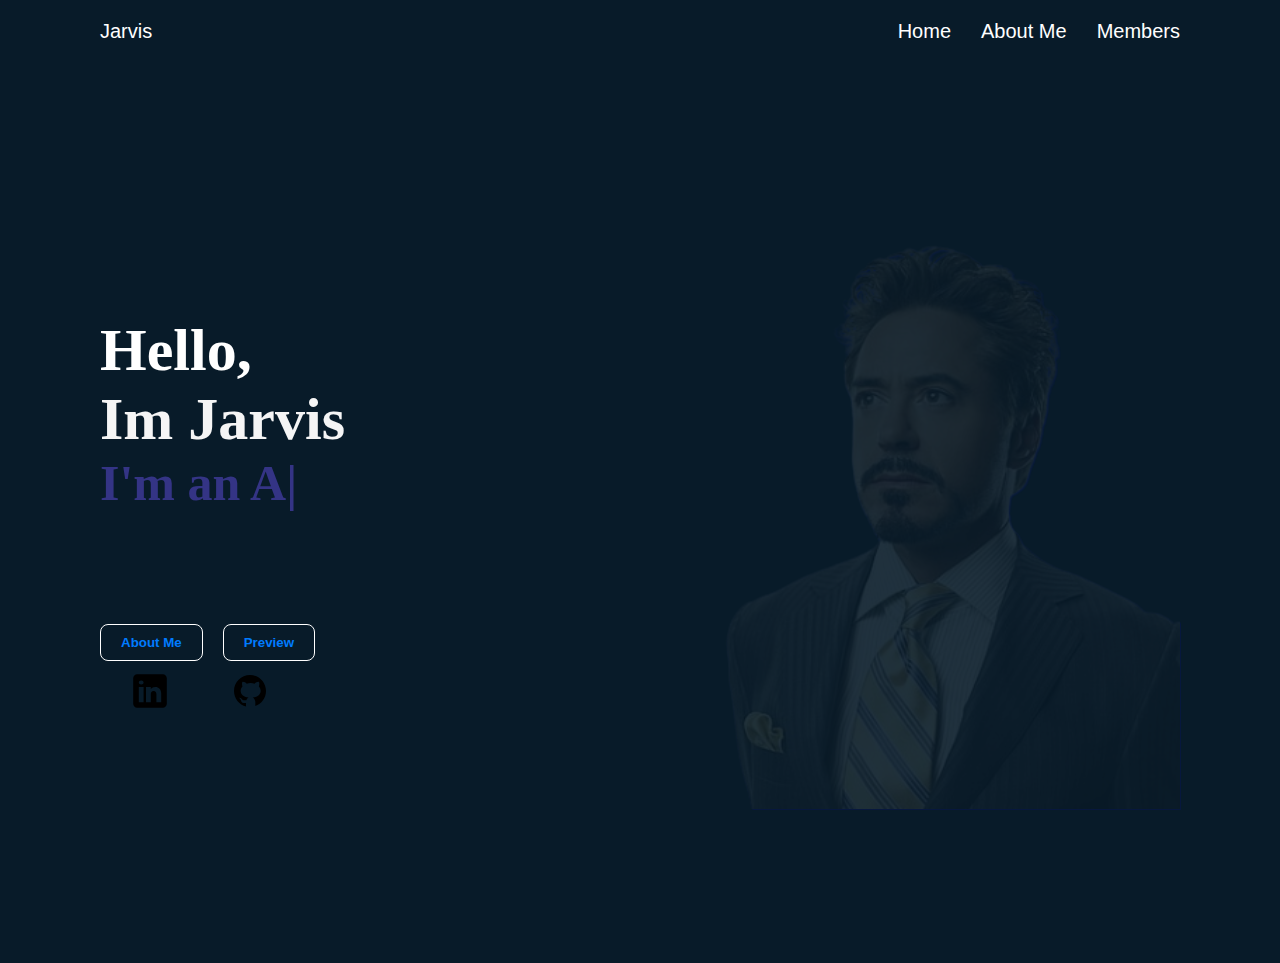
<file: index.html>
<!DOCTYPE html>
<html lang="en">

<head>
    <meta charset="UTF-8">
    <meta name="viewport" content="width=device-width, initial-scale=1.0">
    <title>Document</title>
    <link rel="stylesheet" href="style.css">
</head>

<body>

    <header>
        <nav>
            <ul class="nav_left">
                <li>
                    Jarvis
                </li>

            </ul>
            <ul class="nav_right">
                <li class="hidden">X</li>
                <li><a href="index.html">Home</a></li>
                <li><a href="aboutme.html">About Me</a></li>
                <li><a href="./members.html">Members</a></li>    
            </ul>
            <p class="menu">Menu</p>
        </nav>
    </header>

    <main>
        <section class="hero">

            <div class="text">
                <div class="t">
                    <h1>Hello,</h1>
                    <h2>Im Jarvis</h2>
                    <h3 id="typewriter"></h3>

                    <div class="buttons">
                        <button class="b1"><a href="./aboutme.html">About Me</a></button>
                        <button class="b2"><a href="./preview.html">Preview</a></button>
                    </div>
                </div>

                <div class="socials">
                    <svg id="linkedin" xmlns="http://www.w3.org/2000/svg" x="0px" y="0px" width="100" height="100"
                        viewBox="0 0 50 50">
                        <path
                            d="M41,4H9C6.24,4,4,6.24,4,9v32c0,2.76,2.24,5,5,5h32c2.76,0,5-2.24,5-5V9C46,6.24,43.76,4,41,4z M17,20v19h-6V20H17z M11,14.47c0-1.4,1.2-2.47,3-2.47s2.93,1.07,3,2.47c0,1.4-1.12,2.53-3,2.53C12.2,17,11,15.87,11,14.47z M39,39h-6c0,0,0-9.26,0-10 c0-2-1-4-3.5-4.04h-0.08C27,24.96,26,27.02,26,29c0,0.91,0,10,0,10h-6V20h6v2.56c0,0,1.93-2.56,5.81-2.56 c3.97,0,7.19,2.73,7.19,8.26V39z">
                        </path>
                    </svg>
                    <svg id="github" xmlns="http://www.w3.org/2000/svg" x="0px" y="0px" width="100" height="100"
                        viewBox="0 0 30 30">
                        <path
                            d="M15,3C8.373,3,3,8.373,3,15c0,5.623,3.872,10.328,9.092,11.63C12.036,26.468,12,26.28,12,26.047v-2.051 c-0.487,0-1.303,0-1.508,0c-0.821,0-1.551-0.353-1.905-1.009c-0.393-0.729-0.461-1.844-1.435-2.526 c-0.289-0.227-0.069-0.486,0.264-0.451c0.615,0.174,1.125,0.596,1.605,1.222c0.478,0.627,0.703,0.769,1.596,0.769 c0.433,0,1.081-0.025,1.691-0.121c0.328-0.833,0.895-1.6,1.588-1.962c-3.996-0.411-5.903-2.399-5.903-5.098 c0-1.162,0.495-2.286,1.336-3.233C9.053,10.647,8.706,8.73,9.435,8c1.798,0,2.885,1.166,3.146,1.481C13.477,9.174,14.461,9,15.495,9 c1.036,0,2.024,0.174,2.922,0.483C18.675,9.17,19.763,8,21.565,8c0.732,0.731,0.381,2.656,0.102,3.594 c0.836,0.945,1.328,2.066,1.328,3.226c0,2.697-1.904,4.684-5.894,5.097C18.199,20.49,19,22.1,19,23.313v2.734 c0,0.104-0.023,0.179-0.035,0.268C23.641,24.676,27,20.236,27,15C27,8.373,21.627,3,15,3z">
                        </path>
                    </svg>
                </div>
            </div>

            <div class="hero_right">
                <img class="tony" src="bg.png" alt="">
            </div>
        </section>
    </main>

    <script src="./script.js"></script>
</body>

</html>
</file>
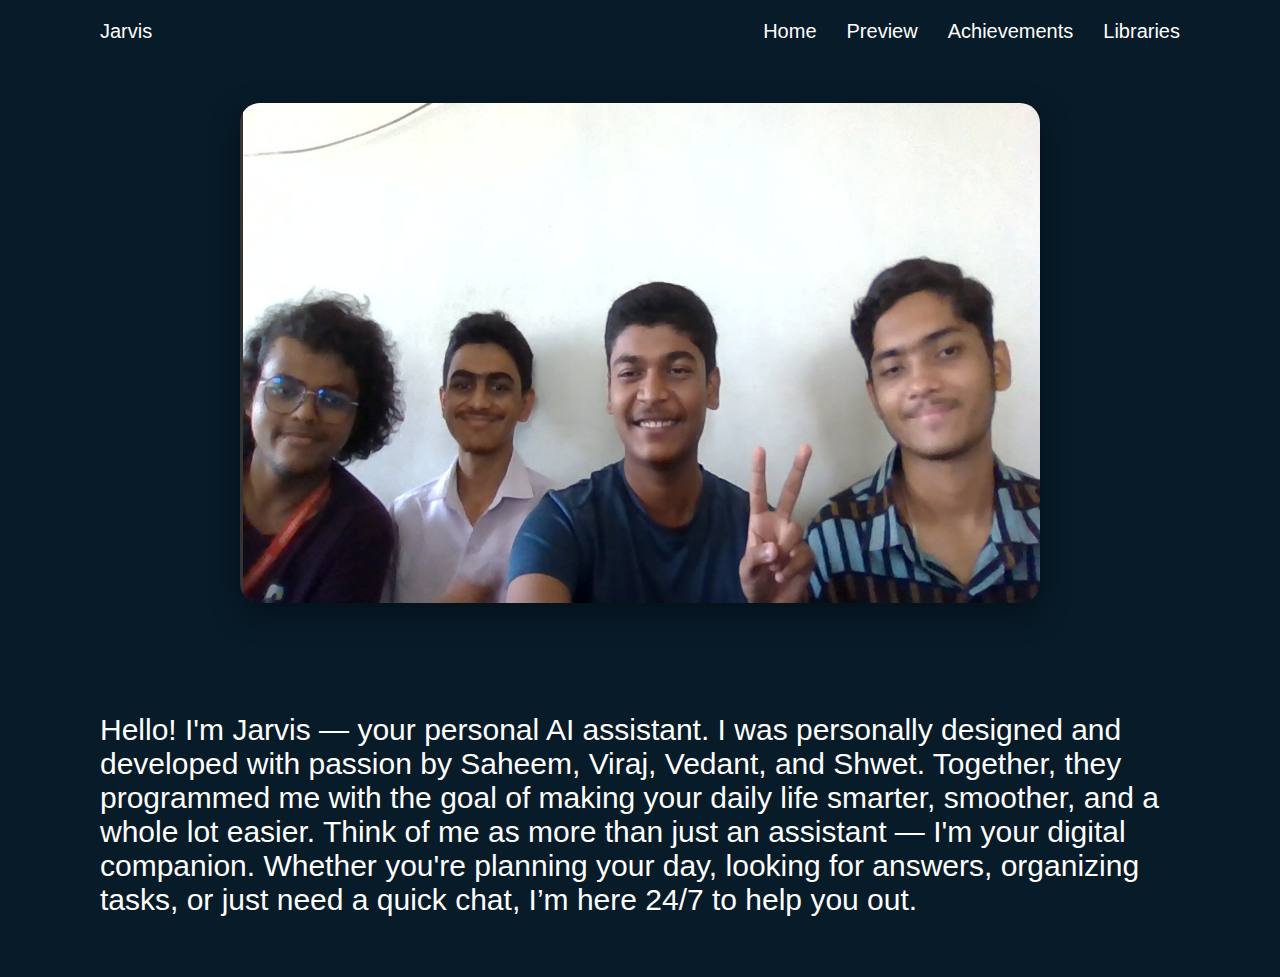
<file: aboutme.html>
<!DOCTYPE html>
<html lang="en">

<head>
    <meta charset="UTF-8">
    <meta name="viewport" content="width=device-width, initial-scale=1.0">
    <title>AI Assistant</title>
    <link rel="stylesheet" href="aboutme.css">
</head>

<body onload="startBannerSlider()">
    <header>
        <nav>
            <ul class="nav_left">
                <li>
                    Jarvis
                </li>

            </ul>
            <ul class="nav_right">
                <li class="hidden">X</li>
                <li><a href="./index.html">Home</a></li>
                <li><a href="./preview.html">Preview</a></li>
                <li><a href="./achievements.html">Achievements</a></li>
                <li><a href="./libraries.html">Libraries</a></li>
            </ul>
            <p class="menu">Menu</p>
        </nav>
    </header>
    <section class="banner">
        <img src="b1.png" id="banner" alt="Banner Image">
    </section>

    <div class="about_cont">

        <section class="about">
            <p class="about_p">
                Hello! I'm Jarvis — your personal AI assistant.

                I was personally designed and developed with passion by Saheem, Viraj, Vedant, and Shwet. Together, they
                programmed me with the goal of making your daily life smarter, smoother, and a whole lot easier.

                Think of me as more than just an assistant — I'm your digital companion. Whether you're planning your
                day, looking for answers, organizing tasks, or just need a quick chat, I’m here 24/7 to help you out.
            </p>
        </section>

    </div>

    <section class="achievements">
    </section>

    <script src="aboutme.js"></script>
</body>

</html>
</file>
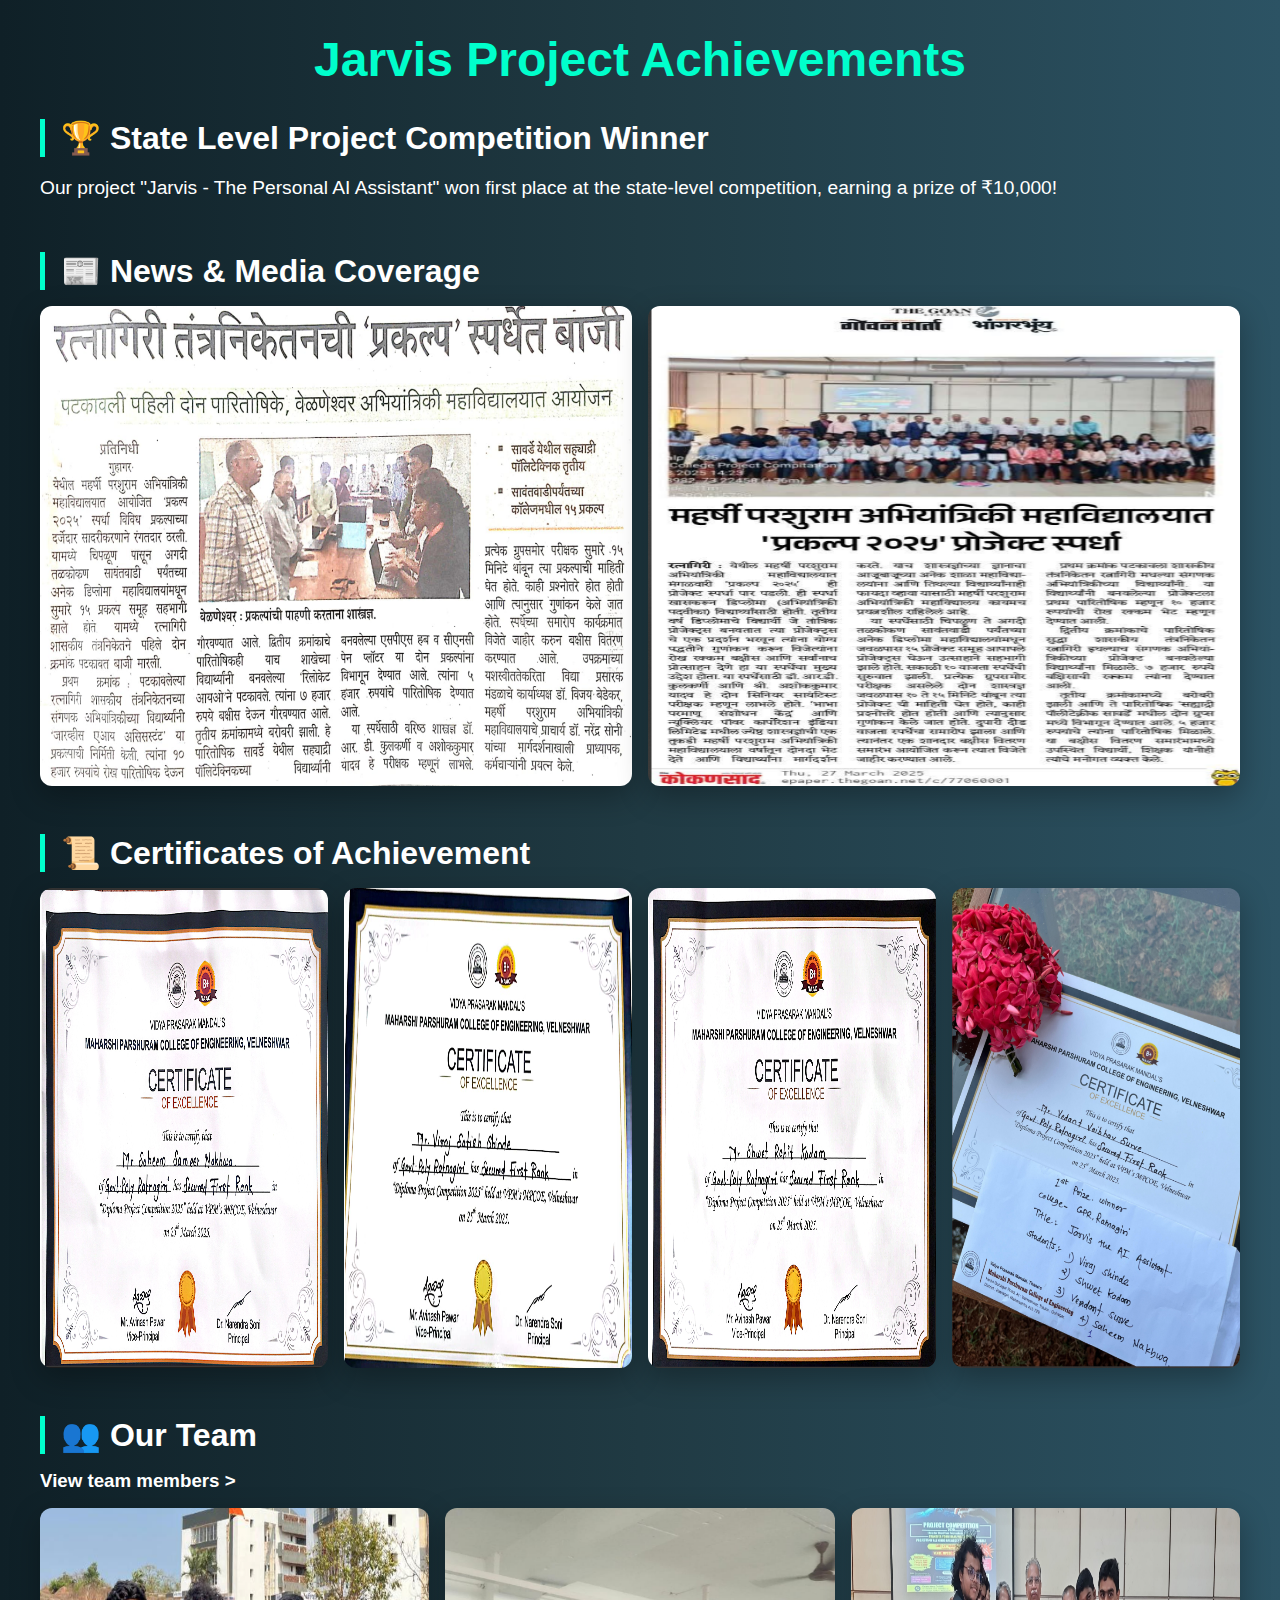
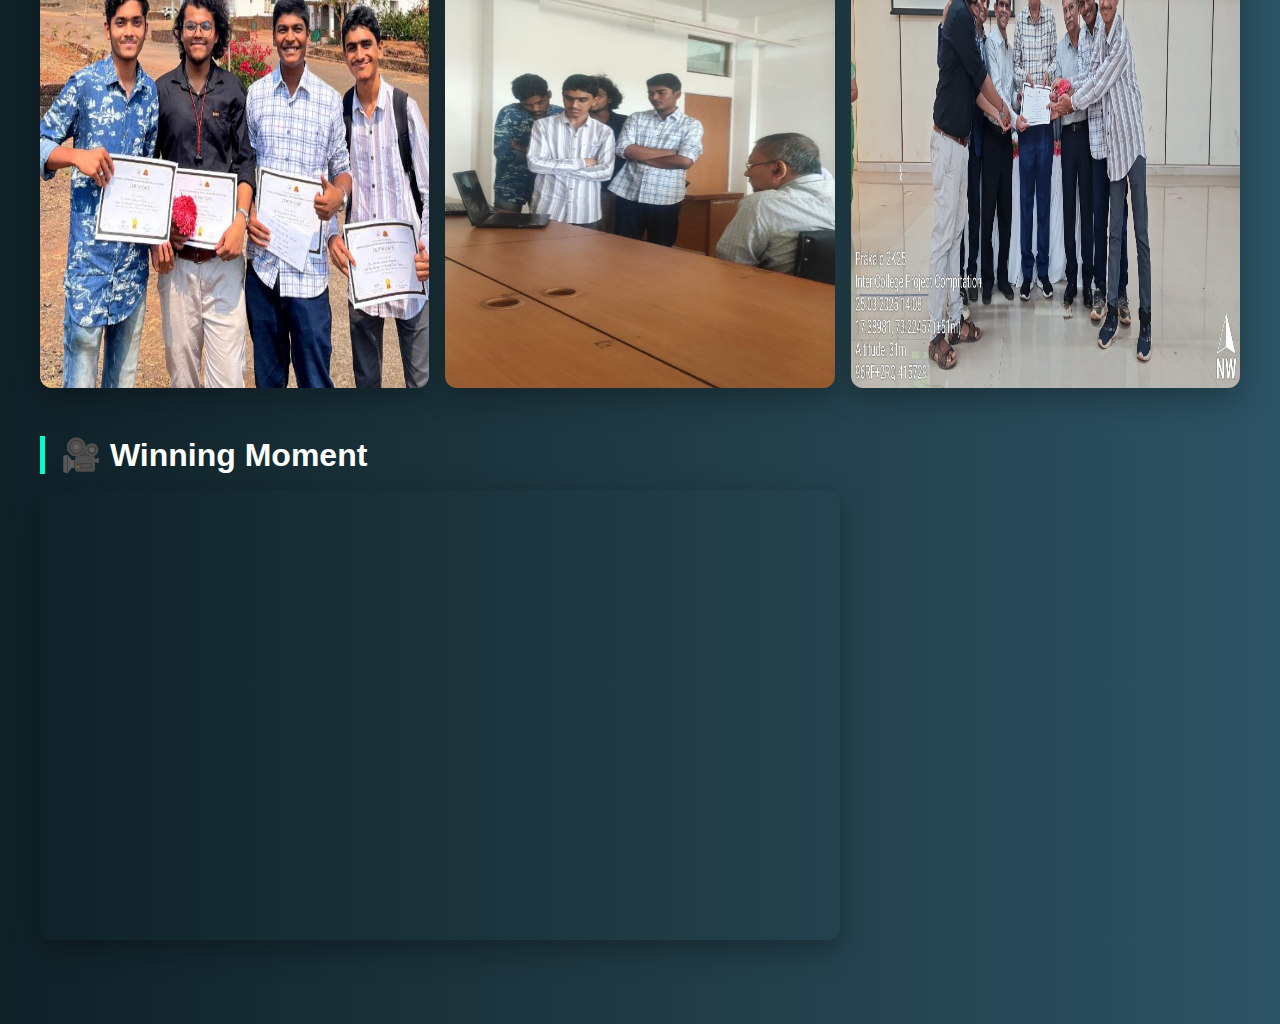
<file: achievements.html>
<!DOCTYPE html>
<html lang="en">
<head>
  <meta charset="UTF-8" />
  <meta name="viewport" content="width=device-width, initial-scale=1.0"/>
  <title>Jarvis Project Achievements</title>
  <link rel="stylesheet" href="achievments.css" />
</head>
<body>
  <div class="container">
    <h1>Jarvis Project Achievements</h1>
    
    <section class="highlight">
      <h2>🏆 State Level Project Competition Winner</h2>
      <p>Our project "Jarvis - The Personal AI Assistant" won first place at the state-level competition, earning a prize of ₹10,000!</p>
    </section>

    <section class="media-gallery">
      <h2>📰 News & Media Coverage</h2>
      <div class="grid">
        <!-- Placeholder for newspaper clipping image -->
        <img src="np1.png" class="np" alt="Newspaper Clipping 1" />
        <img src="np2.png" class="np" alt="Newspaper Clipping 2" />
        <!-- Add more images as needed -->
      </div>
    </section>

    <section class="certificates">
      <h2>📜 Certificates of Achievement</h2>
      <div class="grid">
        <!-- Placeholder for team certificates -->
        <img src="saheem_cer.png" id="c" alt="Certificate 1" />
        <img src="viraj_cer.png" id="c" alt="Certificate 2" />
        <img src="shwet_cer.png" id="c" alt="Certificate 2" />
        <img src="vedant_cer.png" id="c"  alt="Certificate 2" />
        <!-- Add more as needed -->
      </div>
    </section>

    <section class="team">
      <h2>👥 Our Team</h2>
      <h3 class="view"><a href="./members.html">View team members > </a></h3>
      <div class="grid">
        <!-- Placeholder for teammates’ pictures or details -->
        <img src="image copy.png" class="np" alt="Team Member 1" />
        <img src="b5.png" class="np" alt="Team Member 2" />
        <img src="main_team.jpg" class="np" alt="Team Member 2" />
        <!-- Add more -->
      </div>
    </section>

    <section class="video">
      <h2>🎥 Winning Moment</h2>
      <iframe src="https://youtube.com/shorts/QB3j_eqd1Bc?si=Lo1afLp-UcK3JRj7" style="border:0px #ffffff none;" name="myiFrame" scrolling="no" frameborder="1" marginheight="0px" marginwidth="0px" height="400px" width="600px" allowfullscreen></iframe>
    </section>
  </div>
</body>
</html>
</file>
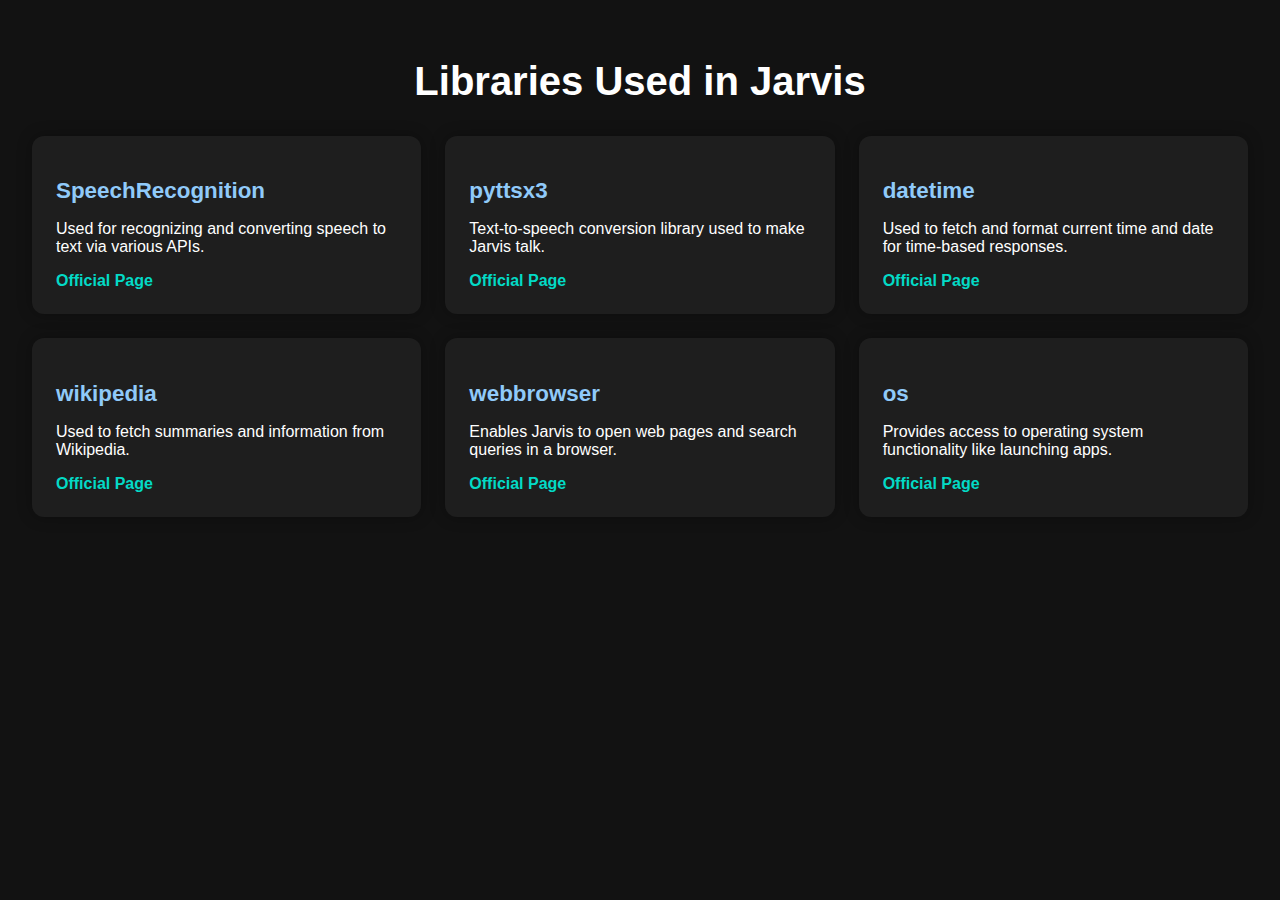
<file: libraries.html>
<!DOCTYPE html>
<html lang="en">
<head>
  <meta charset="UTF-8" />
  <meta name="viewport" content="width=device-width, initial-scale=1.0" />
  <title>Libraries Used in Jarvis</title>
  <link rel="stylesheet" href="./libraries.css">
</head>
<body>
  <h1>Libraries Used in Jarvis</h1>
  <div class="library-list">
    <div class="library">
      <h2>SpeechRecognition</h2>
      <p>Used for recognizing and converting speech to text via various APIs.</p>
      <a href="https://pypi.org/project/SpeechRecognition/" target="_blank">Official Page</a>
    </div>
    <div class="library">
      <h2>pyttsx3</h2>
      <p>Text-to-speech conversion library used to make Jarvis talk.</p>
      <a href="https://pypi.org/project/pyttsx3/" target="_blank">Official Page</a>
    </div>
    <div class="library">
      <h2>datetime</h2>
      <p>Used to fetch and format current time and date for time-based responses.</p>
      <a href="https://docs.python.org/3/library/datetime.html" target="_blank">Official Page</a>
    </div>
    <div class="library">
      <h2>wikipedia</h2>
      <p>Used to fetch summaries and information from Wikipedia.</p>
      <a href="https://pypi.org/project/wikipedia/" target="_blank">Official Page</a>
    </div>
    <div class="library">
      <h2>webbrowser</h2>
      <p>Enables Jarvis to open web pages and search queries in a browser.</p>
      <a href="https://docs.python.org/3/library/webbrowser.html" target="_blank">Official Page</a>
    </div>
    <div class="library">
      <h2>os</h2>
      <p>Provides access to operating system functionality like launching apps.</p>
      <a href="https://docs.python.org/3/library/os.html" target="_blank">Official Page</a>
    </div>
  </div>
</body>
</html>
</file>
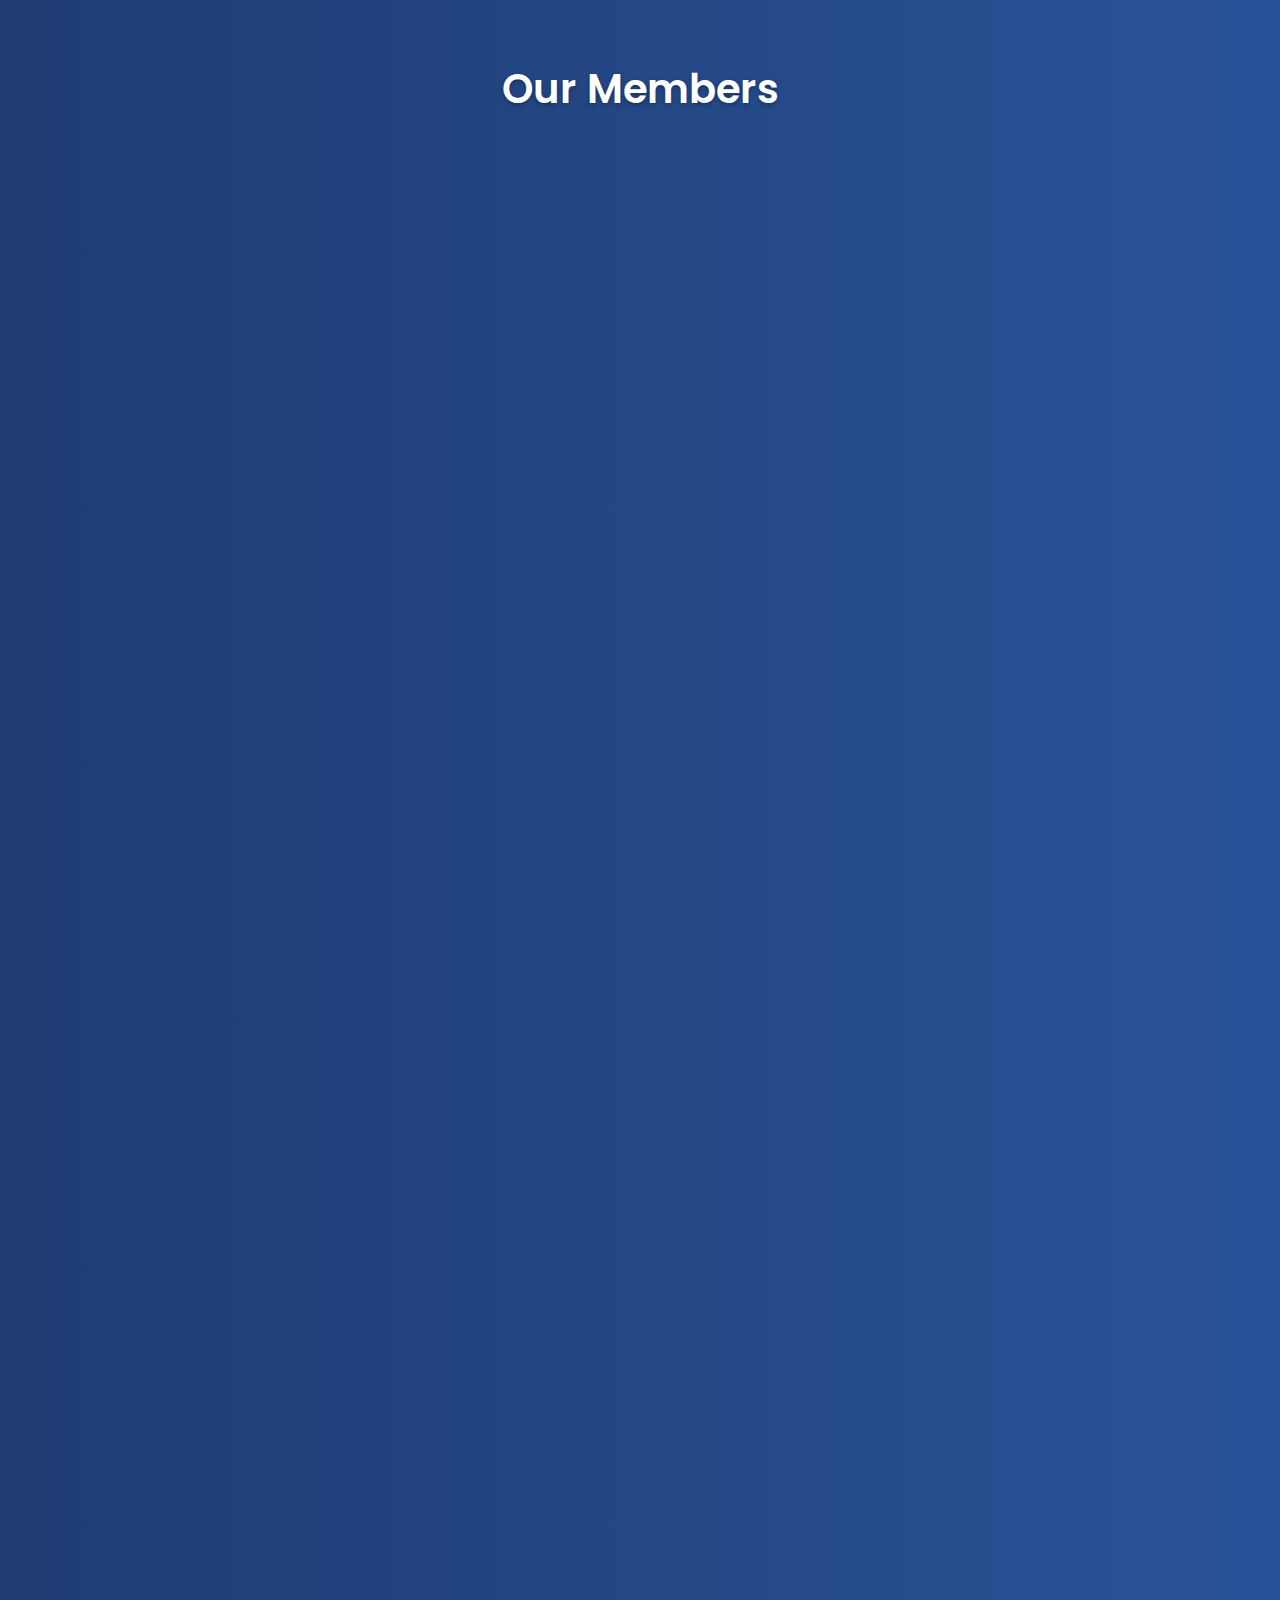
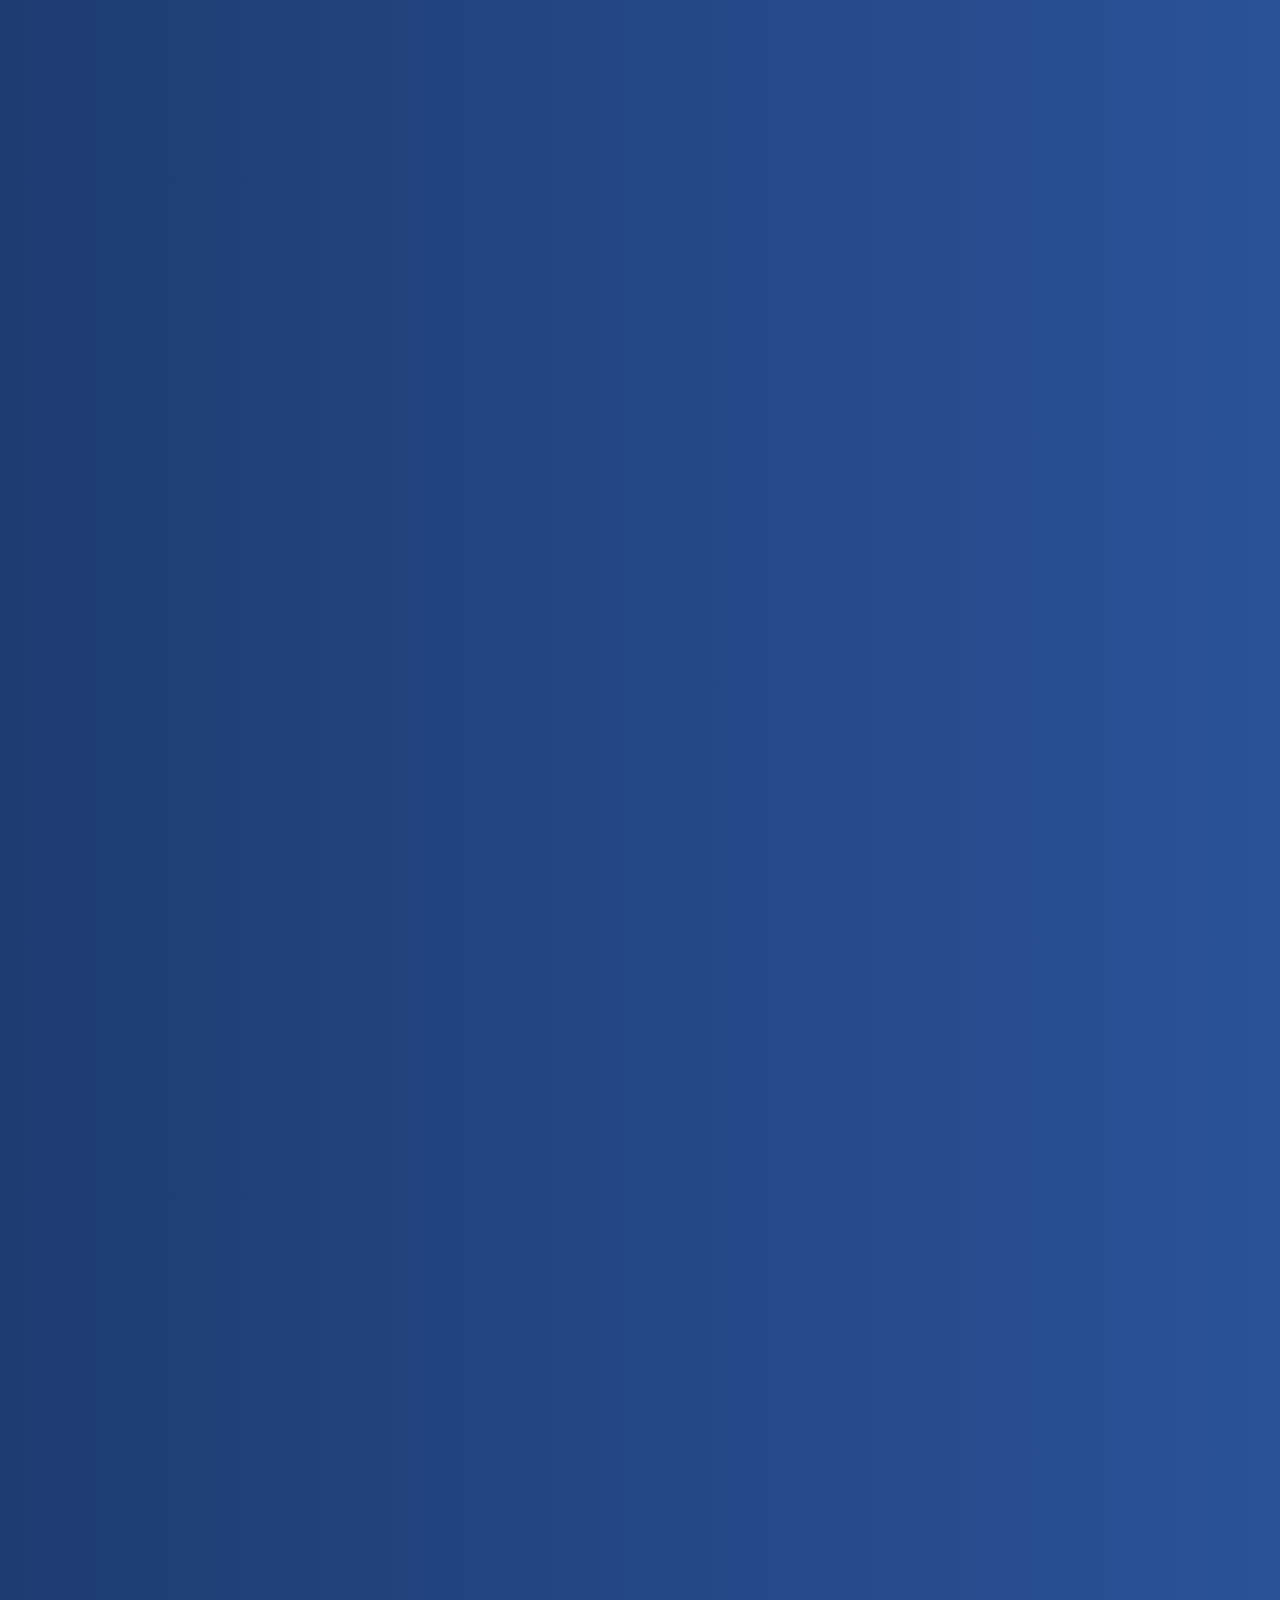
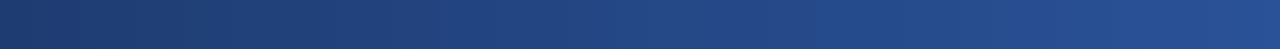
<file: members.html>
<!DOCTYPE html>
<html lang="en">
<head>
  <meta charset="UTF-8" />
  <meta name="viewport" content="width=device-width, initial-scale=1.0"/>
  <title>Our Members</title>
  <link href="https://fonts.googleapis.com/css2?family=Poppins:wght@400;600&display=swap" rel="stylesheet">
  <style>
    body {
      margin: 0;
      font-family: 'Poppins', sans-serif;
      background: linear-gradient(to right, #1e3c72, #2a5298);
      color: #fff;
      padding: 2rem;
      display: flex;
      flex-direction: column;
      align-items: center;
    }

    h1 {
      margin-bottom: 3rem;
      font-size: 2.5rem;
      font-weight: 600;
      text-shadow: 0 2px 4px rgba(0, 0, 0, 0.3);
    }

    .members {
      width: 100%;
      max-width: 1000px;
      display: flex;
      flex-direction: column;
      gap: 2.5rem;
    }

    .member {
      position: relative;
      overflow: hidden;
      border-radius: 20px;
      backdrop-filter: blur(12px);
      background: rgba(255, 255, 255, 0.1);
      box-shadow: 0 8px 24px rgba(0, 0, 0, 0.25);
      padding: 1rem;
      transition: transform 0.4s ease;
      display: flex;
      flex-direction: column;
      align-items: center;
      animation: fadeInUp 0.8s ease forwards;
      opacity: 0;
    }

    .member:nth-child(1) { animation-delay: 0.2s; }
    .member:nth-child(2) { animation-delay: 0.4s; }
    .member:nth-child(3) { animation-delay: 0.6s; }
    .member:nth-child(4) { animation-delay: 0.8s; }

    .member:hover {
      transform: scale(1.02);
    }

    .member img {
      width: 100%;
      max-width: 400px;
      border-radius: 16px;
      object-fit: cover;
      transition: transform 0.4s ease;
    }

    .member:hover img {
      transform: scale(1.05);
    }

    .member-info {
      margin-top: 1rem;
      text-align: center;
    }

    .member-name {
      font-size: 1.5rem;
      font-weight: 600;
    }

    .member-class {
      font-size: 1rem;
      color: #e0e0e0;
      margin-top: 0.2rem;
    }

    .linkedin {
      margin-top: 0.6rem;
    }

    .linkedin a {
      color: black;
      font-size: 1.7rem;
      text-decoration: none;
      transition: opacity 0.3s;
    }

    .linkedin a:hover {
      opacity: 0.7;
    }

    @keyframes fadeInUp {
      from {
        transform: translateY(30px);
        opacity: 0;
      }
      to {
        transform: translateY(0);
        opacity: 1;
      }
    }

    @media (max-width: 600px) {
      .member img {
        max-width: 90vw;
      }
      h1 {
        font-size: 2rem;
      }
    }
  </style>
</head>
<body>

  <h1>Our Members</h1>

  <div class="members">

    <div class="member">
      <img src="viraj_new.png" alt="Viraj" />
      <div class="member-info">
        <div class="member-name">Viraj</div>
        <div class="member-class">Co TY</div>
        <div class="member-class">Gauri Patane mam</div>
        <div class="linkedin">
          <a href="https://www.linkedin.com/in/viraj-shinde-212aa9354/" target="_blank">LinkedIn</a><br>
          <a href="https://www.instagram.com/wolfer_codes?igsh=am14dTY4MWlvMm4y" target="_blank">Insta</a>
        </div>
      </div>
    </div>
    <div class="member">
      <img src="saheem.png" alt="Saheem" />
      <div class="member-info">
        <div class="member-name">Saheem</div>
        <div class="member-class">Co TY</div>
        <div class="member-class">Gauri Patane mam</div>
        <div class="linkedin">
          <a href="https://www.linkedin.com/in/saheem-nakhwa-311234329/" target="_blank" class="links">LinkedIn</a><br>
          <a href="https://github.com/saheemnoob/" target="_blank" class="links">GitHub</a>
        </div>
      </div>
    </div>

    <div class="member">
      <img src="vedant.png" alt="Vedant" />
      <div class="member-info">
        <div class="member-name">Vedant</div>
        <div class="member-class">Co TY</div>
        <div class="member-class">Gauri Patane mam</div>
        <div class="linkedin">
          <a href="https://www.linkedin.com/in/vedant-surve-79811634b/overlay/about-this-profile/" target="_blank">LinkedIn</a>
        </div>
      </div>
    </div>

    <div class="member">
      <img src="shwet.png" alt="Shwet" />
      <div class="member-info">
        <div class="member-name">Shwet</div>
        <div class="member-class">Co TY</div>
        <div class="member-class">Gauri Patane mam</div>
        <div class="linkedin">
          <a href="#" target="_blank">LinkedIn</a>
        </div>
      </div>
    </div>

 
    
  </div>

</body>
</html>
</file>
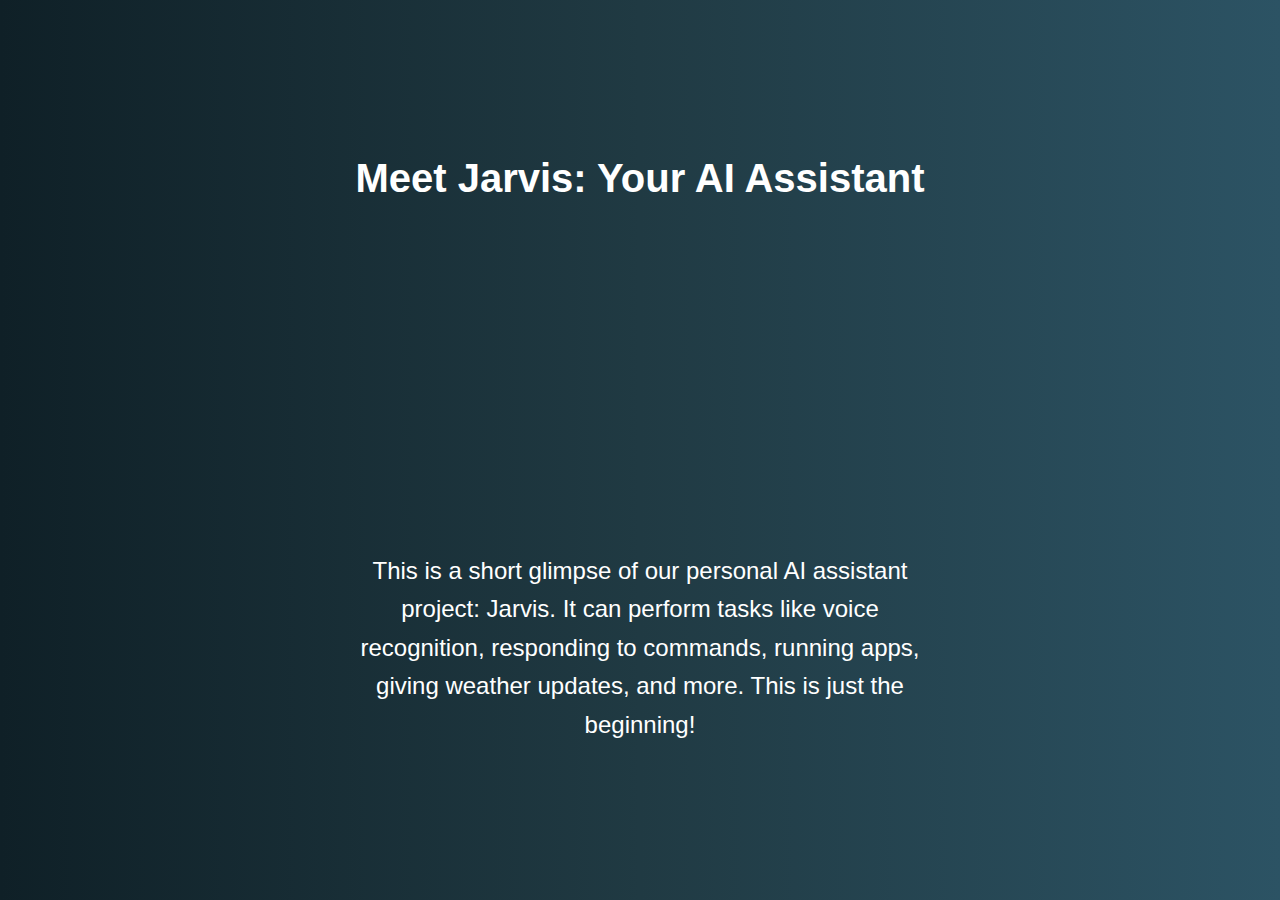
<file: preview.html>
<!DOCTYPE html>
<html lang="en">
<head>
  <meta charset="UTF-8">
  <meta name="viewport" content="width=device-width, initial-scale=1.0">
  <title>Jarvis Project Glimpse</title>
  <link rel="stylesheet" href="./preview.css">
</head>
<body>
  <div class="container">
    <h1>Meet Jarvis: Your AI Assistant</h1>
    <iframe width="560" height="315" src="https://www.youtube.com/embed/LeFK3if-xkw?si=Sb5O6Md29jWGn3aN" title="YouTube video player" frameborder="0" allow="accelerometer; autoplay; clipboard-write; encrypted-media; gyroscope; picture-in-picture; web-share" referrerpolicy="strict-origin-when-cross-origin" allowfullscreen></iframe>
    <p>This is a short glimpse of our personal AI assistant project: Jarvis. It can perform tasks like voice recognition, responding to commands, running apps, giving weather updates, and more. This is just the beginning!</p>
  </div>
</body>
</html>
</file>
<file: style.css>
* {
    margin: 0;
    padding: 0;
    box-sizing: border-box;
}

html, body {
    width: 100%;
    height: 100%;
}

html {
    font-size: 62.5%;
    overflow-y: hidden;
}

.hidden {
    display: none;
}

body {
    background-color: #081b29;
}

header {
    width: 100%;
    padding: 2rem 10rem;
}

header nav {
    width: 100%;
    display: flex;
    justify-content: space-between;
    align-items: center;

}

nav .nav_left li {
    color: white;
    font-size: 2rem;
    font-family: 'Segoe UI', Tahoma, Geneva, Verdana, sans-serif;
    list-style-type: none;
    cursor: pointer;
    transition: 0.2s;
}

nav .nav_right {
    display: flex;
    list-style-type: none;
    gap: 3rem;
    color: white;
    font-size: 2rem;
    font-family: 'Segoe UI', Tahoma, Geneva, Verdana, sans-serif;
    cursor: pointer;
    transition: 0.2s;
}

nav ul li {
    &:hover {
        color: rgb(183, 172, 172);
    }
}

header nav p {
    display: none;
}

a{
    color: inherit;
    text-decoration: none;
}
main {
    width: 100%;
    height: 100%;
}

.hero {
    padding: 0rem 10rem;
    width: 100%;
    height: 100%;
    display: flex;
    justify-content: space-between;
    align-items: center;
}

.text {
    width: 50%;
}

.text h1 {
    color: white;
    font-size: 6rem;
}

.text h2 {
    color: whitesmoke;
    font-size: 6rem;
}

.text h3 {
    color: rgb(52, 52, 133);
    font-weight: bold;
    font-family: Cambria, Cochin, Georgia, Times, 'Times New Roman', serif;
    font-size: 5rem;
}

#typewriter {
    height: 14rem;
}

#typewriter::after {
    content: '|';
    animation: blink 0.7s infinite;
}

@keyframes blink {
    0%, 100% { opacity: 1; }
    50% { opacity: 0; }
}

.buttons {
    display: flex;
    align-items: center;
    padding: 1rem 0;
    gap: 2rem;
    margin-top: 2rem;
}

.buttons button {
    padding: 1rem 2rem;
    border: none;
    outline: none;
    color: #007bff;
    background: transparent;
    border: 1px solid white;
    border-radius: 8px;
    font-weight: 600;
    cursor: pointer;
    transition: all 0.3s ease;
}

.buttons button:hover {
    background-color: white;
    color: black;
    transform: translateY(-2px);
    box-shadow: 0 4px 10px rgba(0, 0, 0, 0.2);
}

.socials {
    display: flex;
    align-items: center;
    /* gap: 0; */
}

.socials svg {
    height: 4rem;
    transition: 0.3s;
}

.socials svg:hover {
    fill: white;
}

.hero_right {
    width: 50%;
    opacity: 0.2;
}

.hero_right .tony {
    width: 100%;
    transition: 1.5s ease-in-out;
    filter: drop-shadow(1px 1px blue);
    opacity: 0.5;
}

.tony:hover {
    filter: drop-shadow(0 0 25px blue);
    backdrop-filter: blur(25px);
    opacity: 0.7;
}

@media (max-width: 786px) {
    html {
        font-size: 50%;
    }

    header {
        padding: 1rem 5rem;
    }
    
    nav .nav_right {
        width: 70%;
        position: fixed;
        display: block;
        top: 0%;
        right: -2000px;
        transition: all 0.3s ease-in;
        height: 100vh;
        z-index: 10;
        background-color: transparent;
        backdrop-filter: blur(5px);
    }
    
    .nav_right li {
        padding: 2rem;
        border-bottom: 1px solid white;
        text-align: right;
        font-weight: bold;
        font-size: 2.4rem;
    }

    .nav_right li:not(:first-child) {
        text-align: center;
    }

    header nav p {
        display: block;
        color: white;
        font-size: 2rem;
        font-family: 'Segoe UI', Tahoma, Geneva, Verdana, sans-serif;
        border: 1px solid white;
        padding: 0.5rem 1rem;
        border-radius: 2rem;
    }

    main {
        padding-top: 2rem;
    }

    .hero {
        flex-direction: column;
        padding: 0 5rem;
        align-items: flex-start;
    }

    .text {
        width: 100%;
    }

    .hero_right {
        width: 100%;
        align-self: center;
        height: 100%;
    }

    .hero_right .tony {
        width: 100%;
        height: 100%;
    }

    .text h1 {
        font-size: 4rem;
    }
    
    .text h2 {
        color: whitesmoke;
        font-size: 4rem;
    }
    
    .text h3 {
        font-size: 2.7rem;
    }
    
    #typewriter {
        height: 10rem;
    }
    
    #typewriter::after {
        content: '|';
        animation: blink 0.7s infinite;
    }

    .buttons {
        margin-top: 0;
    }

}
</file>
<file: aboutme.css>
* {
    margin: 0;
    padding: 0;
    box-sizing: border-box;
}

html {
    font-size: 62.5%;
    scroll-behavior: smooth;
}

body {
    width: 100%;
    height: 100%;
    background-color: #081b29;
    font-family: 'Segoe UI', Tahoma, Geneva, Verdana, sans-serif;
    overflow-x: hidden;
}

header {
    width: 100%;
    padding: 2rem 10rem;
}

header nav {
    width: 100%;
    display: flex;
    justify-content: space-between;
    align-items: center;

}

nav .nav_left li {
    color: white;
    font-size: 2rem;
    font-family: 'Segoe UI', Tahoma, Geneva, Verdana, sans-serif;
    list-style-type: none;
    cursor: pointer;
    transition: 0.2s;
}

nav .nav_right {
    display: flex;
    list-style-type: none;
    gap: 3rem;
    color: white;
    font-size: 2rem;
    font-family: 'Segoe UI', Tahoma, Geneva, Verdana, sans-serif;
    cursor: pointer;
    transition: 0.2s;
}

nav ul li {
    &:hover {
        color: rgb(183, 172, 172);
    }
}

header nav p {
    display: none;
}

.head h1 {
    color: #fff;
    display: flex;
    justify-content: center;
    align-items: center;
    height: 10vh;
    font-size: 3rem;
    text-align: center;
    padding: 2rem;
}

.hidden {
    display: none;
}

.banner {
    display: flex;
    justify-content: center;
    align-items: center;
    margin-top: 2rem;
    height: auto;
    padding: 2rem;
    transition: all 0.3s ease-in-out;
}

.banner img {
    max-width: 100%;
    width: 80rem;
    height: 50rem;
    border-radius: 2rem;
    box-shadow: 0 1rem 3rem rgba(0, 0, 0, 0.4);
    transition: transform 0.5s ease, opacity 0.5s ease;
}

.banner img:hover {
    transform: scale(1.03);
    opacity: 0.95;
    box-shadow: 0.1rem 0.1rem 5rem whitesmoke;
}

a{
    text-decoration: none;
    color: inherit;
}

.about {
    margin-top: 3rem;
}


.about_p {
    padding: 6rem 10rem;
    font-size: 3rem;
    font-family: 'Segoe UI', Tahoma, Geneva, Verdana, sans-serif;

    color: #fff;
    display: flex;
    justify-content: center;
    align-items: center;
}

/* Responsive Design */
@media (max-width: 768px) {
    html {
        font-size: 55%;
    }

    .banner img {
        width: 100%;
    }

    .head h1 {
        font-size: 2.5rem;
    }
}

@media (max-width: 480px) {
    html {
        font-size: 50%;
    }

    .head h1 {
        font-size: 2rem;
        padding: 1rem;
    }
}

@media (max-width: 786px) {
    html {
        font-size: 50%;
    }

    header {
        padding: 1rem 5rem;
    }

    nav .nav_right {
        width: 70%;
        position: fixed;
        display: block;
        top: 0%;
        right: -2000px;
        transition: all 0.3s ease-in;
        height: 100vh;
        z-index: 10;
        background-color: transparent;
        backdrop-filter: blur(5px);
    }

    .nav_right li {
        padding: 2rem;
        border-bottom: 1px solid white;
        text-align: right;
        font-weight: bold;
        font-size: 2.4rem;
    }

    .nav_right li:not(:first-child) {
        text-align: center;
    }

    header nav p {
        display: block;
        color: white;
        font-size: 2rem;
        font-family: 'Segoe UI', Tahoma, Geneva, Verdana, sans-serif;
        border: 1px solid white;
        padding: 0.5rem 1rem;
        border-radius: 2rem;
    }
    .about_p{
        padding: 1rem 3rem;
    }
}
</file>
<file: achievments.css>
* {
    margin: 0;
    padding: 0;
    box-sizing: border-box;
  }
  
  body {
    font-family: 'Segoe UI', Tahoma, Geneva, Verdana, sans-serif;
    background: linear-gradient(to right, #0f2027, #203a43, #2c5364);
    color: white;
    padding: 2rem;
  }

  .np{
    height: 30rem;

  }
  
  .container {
    max-width: 1200px;
    margin: auto;
    animation: fadeIn 2s ease-in-out;
  }
  
  h1 {
    font-size: 3rem;
    text-align: center;
    margin-bottom: 2rem;
    color: #00ffcc;
  }
  
  section {
    margin-bottom: 3rem;
  }
  
  h2 {
    font-size: 2rem;
    margin-bottom: 1rem;
    border-left: 5px solid #00ffcc;
    padding-left: 1rem;
  }
  
  p {
    font-size: 1.2rem;
    line-height: 1.6;
  }
  
  .grid {
    display: grid;
    grid-template-columns: repeat(auto-fit, minmax(250px, 1fr));
    gap: 1rem;
    margin-top: 1rem;
  }
  
  img {
    width: 100%;
    height: auto;
    border-radius: 12px;
    box-shadow: 0 10px 30px rgba(0, 0, 0, 0.3);
    transition: transform 0.3s ease;
  }
  
  img:hover {
    transform: scale(1.03);
  }
  
  iframe {
    width: 100%;
    max-width: 800px;
    height: 450px;
    border-radius: 12px;
    box-shadow: 0 10px 30px rgba(0, 0, 0, 0.3);
  }
  
  a{
    text-decoration: none;
    color: inherit;
  }

  #c{
    height: 30rem;
  }


  @keyframes fadeIn {
    from {
      opacity: 0;
      transform: translateY(30px);
    }
    to {
      opacity: 1;
      transform: translateY(0);
    }
  }
  
  @media (max-width: 768px) {
    h1 {
      font-size: 2.2rem;
    }
    h2 {
      font-size: 1.5rem;
    }
    p {
      font-size: 1rem;
    }
  }
</file>
<file: libraries.css>
body {
    font-family: 'Segoe UI', Tahoma, Geneva, Verdana, sans-serif;
    background: #121212;
    color: #fff;
    margin: 0;
    padding: 2rem;
  }

  h1 {
    text-align: center;
    margin-bottom: 2rem;
    font-size: 2.5rem;
  }

  .library-list {
    display: grid;
    grid-template-columns: repeat(auto-fit, minmax(300px, 1fr));
    gap: 1.5rem;
  }

  .library {
    background: #1e1e1e;
    border-radius: 12px;
    padding: 1.5rem;
    transition: transform 0.3s ease;
    box-shadow: 0 0 15px rgba(0, 0, 0, 0.3);
  }

  .library:hover {
    transform: translateY(-5px);
  }

  .library h2 {
    font-size: 1.4rem;
    margin-bottom: 0.5rem;
    color: #90caf9;
  }

  .library p {
    font-size: 1rem;
    margin-bottom: 1rem;
  }

  .library a {
    text-decoration: none;
    color: #03dac6;
    font-weight: bold;
    transition: color 0.2s ease;
  }

  .library a:hover {
    color: #00bfa5;
  }

  @media (max-width: 600px) {
    h1 {
      font-size: 2rem;
    }
  }
</file>
<file: preview.css>
* {
    box-sizing: border-box;
    margin: 0;
    padding: 0;
}

body {
    font-family: 'Segoe UI', Tahoma, Geneva, Verdana, sans-serif;
    background: linear-gradient(to right, #0f2027, #203a43, #2c5364);
    color: white;
    display: flex;
    justify-content: center;
    align-items: center;
    height: 100vh;
    flex-direction: column;
    padding: 1rem;
}

.container {
    text-align: center;
    animation: fadeIn 2s ease-in-out;
}

h1 {
    font-size: 2.5rem;
    margin-bottom: 1rem;
}

video {
    width: 100%;
    max-width: 600px;
    border-radius: 12px;
    box-shadow: 0 10px 30px rgba(0, 0, 0, 0.3);
    transition: transform 0.5s ease;
}

video:hover {
    transform: scale(1.03);
}

p {
    margin-top: 1rem;
    font-size: 1.5rem;
    max-width: 600px;
    line-height: 1.6;
}

@keyframes fadeIn {
    from {
        opacity: 0;
        transform: translateY(20px);
    }

    to {
        opacity: 1;
        transform: translateY(0);
    }
}

@media (max-width: 768px) {
    h1 {
        font-size: 2rem;
    }

    p {
        font-size: 1rem;
    }
}
</file>
